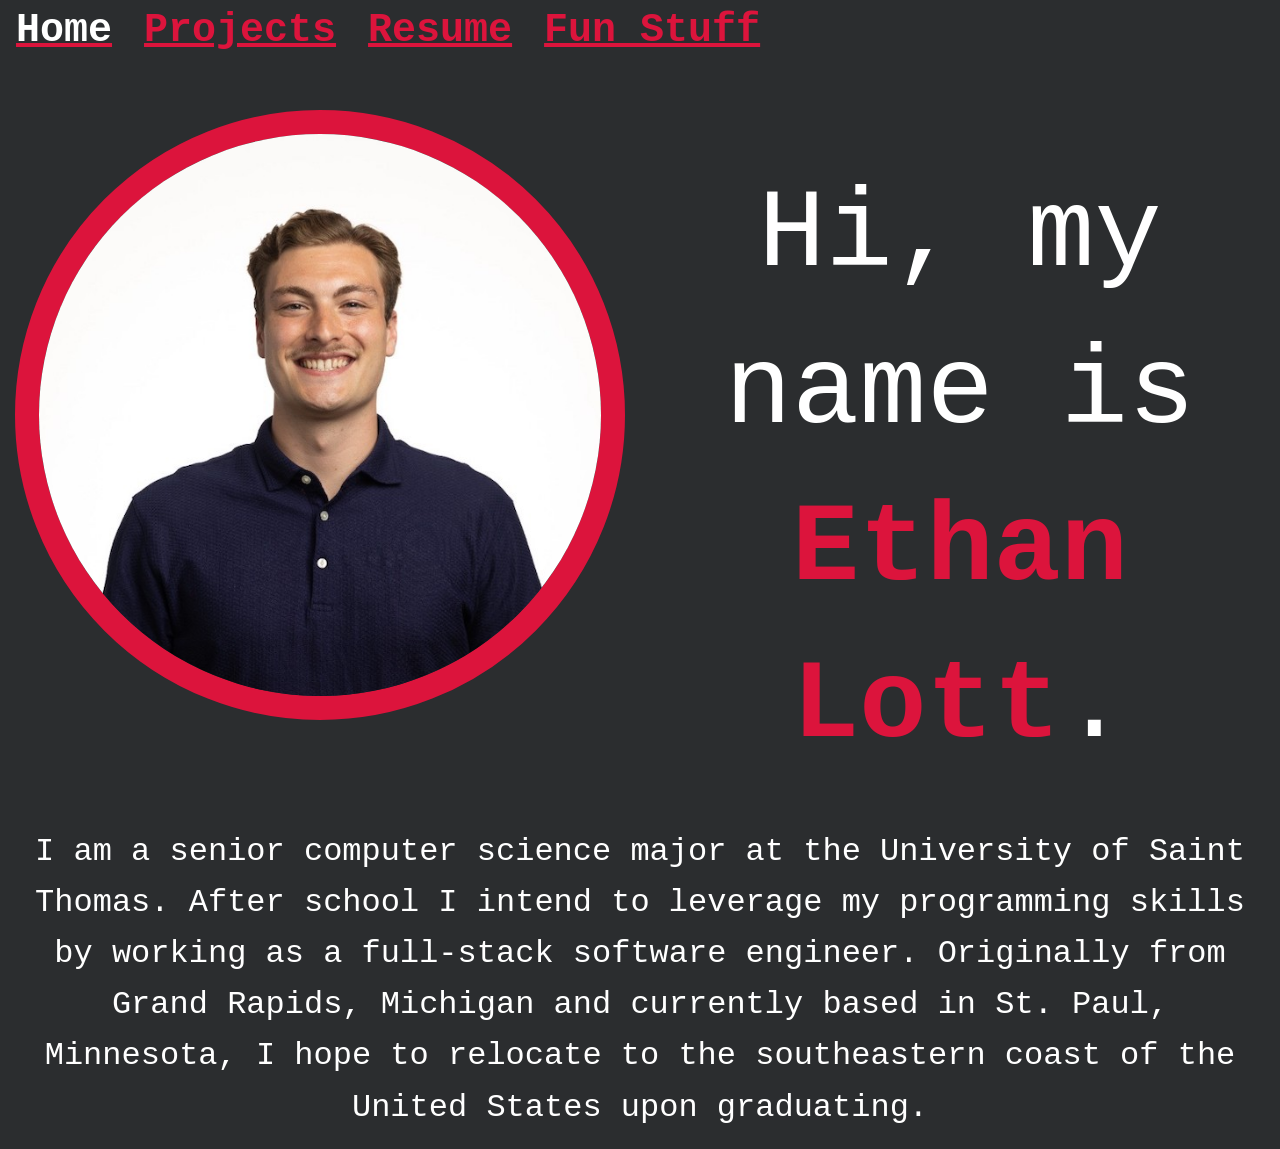
<file: index.html>
<!DOCTYPE html>
<html>
<head>
	<meta charset="utf-8">
	<meta name="viewport" content="width=device-width, initial-scale=1.0">
	<title>Home</title>
	<link rel="stylesheet" href="css/portfolio.css">
</head>
<body>
    <div class="off-canvas-wrapper">
        <!-- Your menu or Off-canvas content goes here -->
        <div class="off-canvas position-left" id="offCanvas" data-off-canvas>
            <!-- Close button -->
            <button class="close-button" aria-label="Close menu" type="button" id="close-button" data-close>
                <span aria-hidden="true">&times;</span>
            </button>

            <!-- Menu -->
            <ul class="vertical menu">
                <li><a href="index.html" target="_self"><span id="current_page">Home</span></a></li>
                <li><a href="projects.html" target="_self">Projects</a></li>
                <li><a href="resume.html" target="_self">Resume</a></li>
                <li><a href="fun.html" target="_self">Fun Stuff</a></li>
            </ul>
        </div>

        <!-- Your page content lives here -->
        <div class="off-canvas-content" data-off-canvas-content>
            <!-- main content within a `grid-container` -->
            <div class="grid-container fluid">
                <!-- `grid-x` represents a row -->
                <div class="grid-x grid-padding-x">
                    <!-- Mobile Menu -->
                    <button type="button" class="cell show-for-small-only small-1 button clear" data-toggle="offCanvas"><div>__</div><div>__</div><div>__</div></button>
                </div>
                
                <div class="grid-x grid-padding-x">
                    <div class="navigation-bar">
                        <!-- Navigation Bar -->
                        <div class="cell hide-for-small-only large-12">
                            <ul class="horizontal menu">
                                <li><a href="index.html" target="_self"><span id="current_page">Home</span></a></li>
                                <li><a href="projects.html" target="_self">Projects</a></li>
                                <li><a href="resume.html" target="_self">Resume</a></li>
                                <li><a href="fun.html" target="_self">Fun Stuff</a></li>
                            </ul>
                        </div>
                    </div>    
                </div>
                
                <div class="grid-x grid-padding-x">
                    <!-- Headshot Image -->
                    <div class="container cell small-12 large-6 text-center">
                        <img id="headshot" src="Headshot.jpeg" alt="Ethan Lott's Headshot Photograph">
                    </div>
                    <div class="container cell small-12 large-6 text-center">
                        <h1 id="introduction">Hi, my name is <span id="name">Ethan Lott</span>.</h1>
                    </div>
                    <div class="container cell small-12 large-12">
                        <p id="intro_paragraph">I am a senior computer science major at the University of Saint Thomas. After school I intend to leverage my programming skills by working as a full-stack 
                            software engineer. Originally from Grand Rapids, Michigan and currently based in St. Paul, Minnesota, I hope to relocate to the southeastern coast of the United 
                            States upon graduating.</p>
                    </div>
                </div>
            </div>
        </div>
    </div>

    <!-- include before closing <body> tag -->
    <script src="js/vendor/jquery.js"></script>
    <script src="js/vendor/what-input.js"></script>
    <script src="js/vendor/foundation.js"></script>
    <script type="application/javascript">
        $(document).foundation();
    </script>
</body>
</html>
</file>
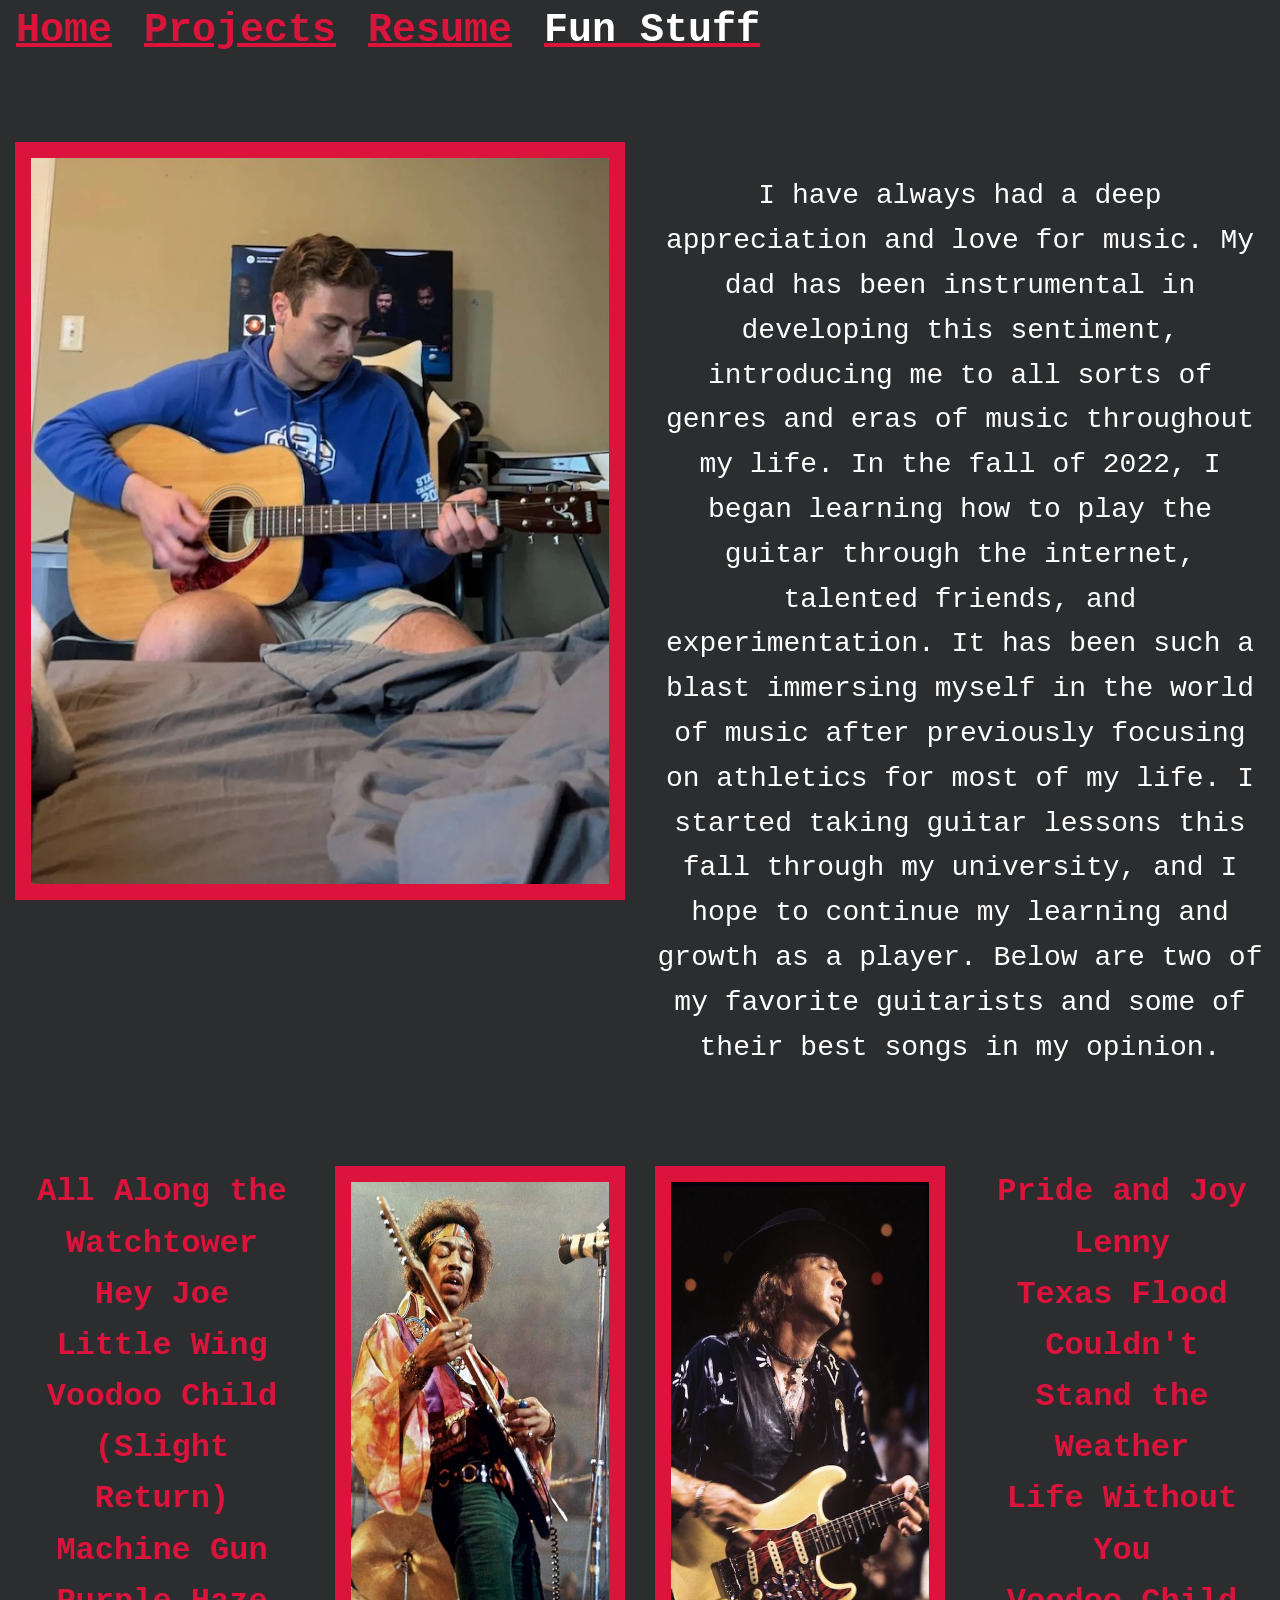
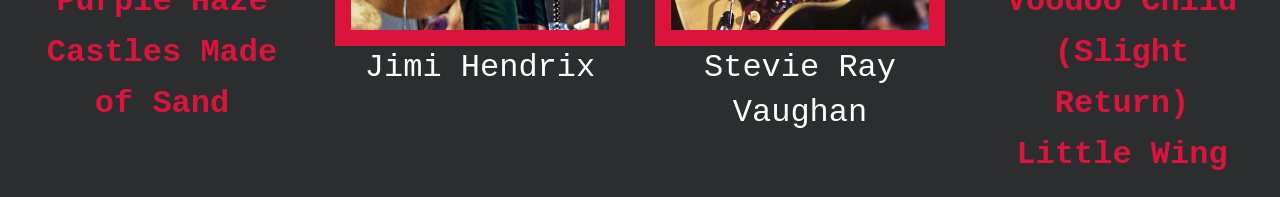
<file: fun.html>
<!DOCTYPE html>
<html>
<head>
	<meta charset="utf-8">
	<meta name="viewport" content="width=device-width, initial-scale=1.0">
	<title>Fun Stuff</title>
	<link rel="stylesheet" href="css/portfolio.css">
</head>
<body>
    <div class="off-canvas-wrapper">
        <!-- Your menu or Off-canvas content goes here -->
        <div class="off-canvas position-left" id="offCanvas" data-off-canvas>
            <!-- Close button -->
            <button class="close-button" aria-label="Close menu" type="button" id="close-button" data-close>
                <span aria-hidden="true">&times;</span>
            </button>

            <!-- Menu -->
            <ul class="vertical menu">
                <li><a href="index.html" target="_self">Home</a></li>
                <li><a href="projects.html" target="_self">Projects</a></li>
                <li><a href="resume.html" target="_self">Resume</a></li>
                <li><a href="fun.html" target="_self"><span id="current_page">Fun Stuff</span></a></li>
            </ul>
        </div>

        <!-- Your page content lives here -->
        <div class="off-canvas-content" data-off-canvas-content>
            <!-- main content within a `grid-container` -->
            <div class="grid-container fluid">
                <!-- `grid-x` represents a row -->
                <div class="grid-x grid-padding-x">
                    <!-- Mobile Menu -->
                    <button type="button" class="cell show-for-small-only small-1 button clear" data-toggle="offCanvas"><div>__</div><div>__</div><div>__</div></button>
                </div>
                
                <div class="grid-x grid-padding-x">
                    <div class="navigation-bar">
                        <!-- Navigation Bar -->
                        <div class="cell hide-for-small-only large-12">
                            <ul class="horizontal menu">
                                <li><a href="index.html" target="_self">Home</a></li>
                                <li><a href="projects.html" target="_self">Projects</a></li>
                                <li><a href="resume.html" target="_self">Resume</a></li>
                                <li><a href="fun.html" target="_self"><span id="current_page">Fun Stuff</span></a></li>
                            </ul>
                        </div>
                    </div>    
                </div>


                <div class="grid-x grid-padding-x project">
                    <!-- Guitar -->
                    <div class="cell small-12 large-6 text-center">
                        <img src="guitar.jpeg" alt="Ethan Lott playing a guitar">
                    </div>
                    <div class="cell small-12 large-6 text-center">
                        <p id="guitar-text">I have always had a deep appreciation and love for music. My dad has been instrumental in developing this sentiment, introducing me to all sorts of genres 
                            and eras of music throughout my life. In the fall of 2022, I began learning how to play the guitar through the internet, talented friends, and experimentation.
                             It has been such a blast immersing myself in the world of music after previously focusing on athletics for most of my life. I started taking guitar lessons this fall through 
                             my university, and I hope to continue my learning and growth as a player. Below are two of my favorite guitarists and some of their best songs in my opinion.</p>
                    </div>
                </div>

                <div class="grid-x grid-padding-x project">
                    <div class="cell small-6 large-3 text-center">
                        <!-- Hendrix -->
                        <ul id="track-list">
                            <li><a href="https://www.youtube.com/watch?v=TLV4_xaYynY" target="_blank">All Along the Watchtower</a></li>
                            <li><a href="https://www.youtube.com/watch?v=rXwMrBb2x1Q" target="_blank">Hey Joe</a></li>
                            <li><a href="https://www.youtube.com/watch?v=ZUrPZmWBbPQ" target="_blank">Little Wing</a></li>
                            <li><a href="https://www.youtube.com/watch?v=qFfnlYbFEiE" target="_blank">Voodoo Child (Slight Return)</a></li>
                            <li><a href="https://www.youtube.com/watch?v=Lw2L_vGUMtE" target="_blank">Machine Gun</a></li>
                            <li><a href="https://www.youtube.com/watch?v=cJunCsrhJjg" target="_blank">Purple Haze</a></li>
                            <li><a href="https://www.youtube.com/watch?v=0MCCvY2oD2w" target="_blank">Castles Made of Sand</a></li>
                        </ul>
                    </div>
                    <div class="cell small-6 large-3 text-center">
                        <img id="legend" src="hendrix.jpeg" alt="Jimi Hendrix playing guitar onstage">
                        <h6>Jimi Hendrix</h6>
                    </div>
                    <div class="cell small-6 large-3 text-center">
                        <!-- SRV -->
                        <img id="legend" src="srv.jpeg" alt="Stevie Ray Vaughan playing guitar onstage">
                        <h6>Stevie Ray Vaughan</h6>
                    </div>
                    <div class="cell small-6 large-3 text-center">
                        <ul id="track-list">
                            <li><a href="https://www.youtube.com/watch?v=kfjXp4KTTY8" target="_blank">Pride and Joy</a></li>
                            <li><a href="https://www.youtube.com/watch?v=i5sqJNFFwqc" target="_blank">Lenny</a></li>
                            <li><a href="https://www.youtube.com/watch?v=OQuY7dHfWrM" target="_blank">Texas Flood</a></li>
                            <li><a href="https://www.youtube.com/watch?v=nO23B5C_Mcw" target="_blank">Couldn't Stand the Weather</a></li>
                            <li><a href="https://www.youtube.com/watch?v=DQ4REYdCkTw" target="_blank">Life Without You</a></li>
                            <li><a href="https://www.youtube.com/watch?v=rb53-sDII0o" target="_blank">Voodoo Child (Slight Return)</a></li>
                            <li><a href="https://www.youtube.com/watch?v=An4uDegHB8s" target="_blank">Little Wing</a></li>
                        </ul>
                    </div>

                </div>
            </div>
        </div>
    </div>

    <!-- include before closing <body> tag -->
    <script src="js/vendor/jquery.js"></script>
    <script src="js/vendor/what-input.js"></script>
    <script src="js/vendor/foundation.js"></script>
    <script type="application/javascript">
        $(document).foundation();
    </script>
</body>
</html>
</file>
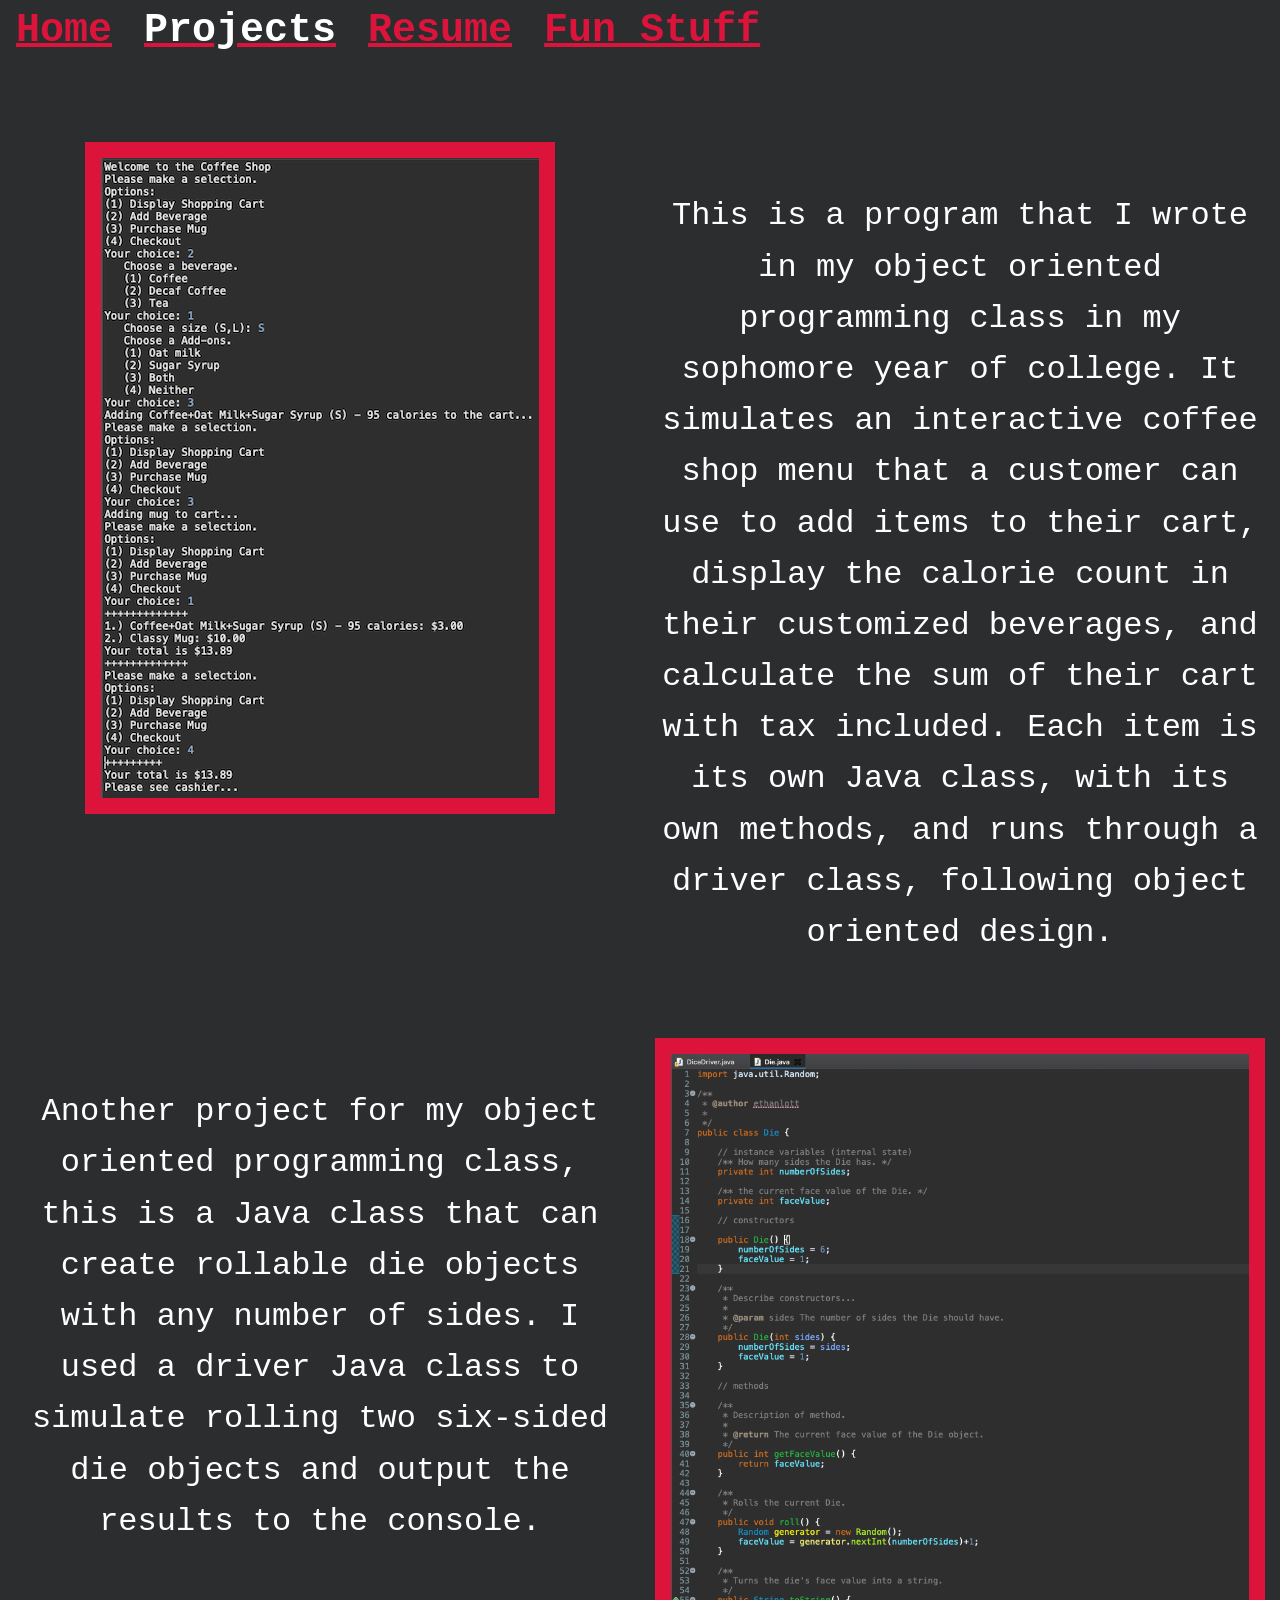
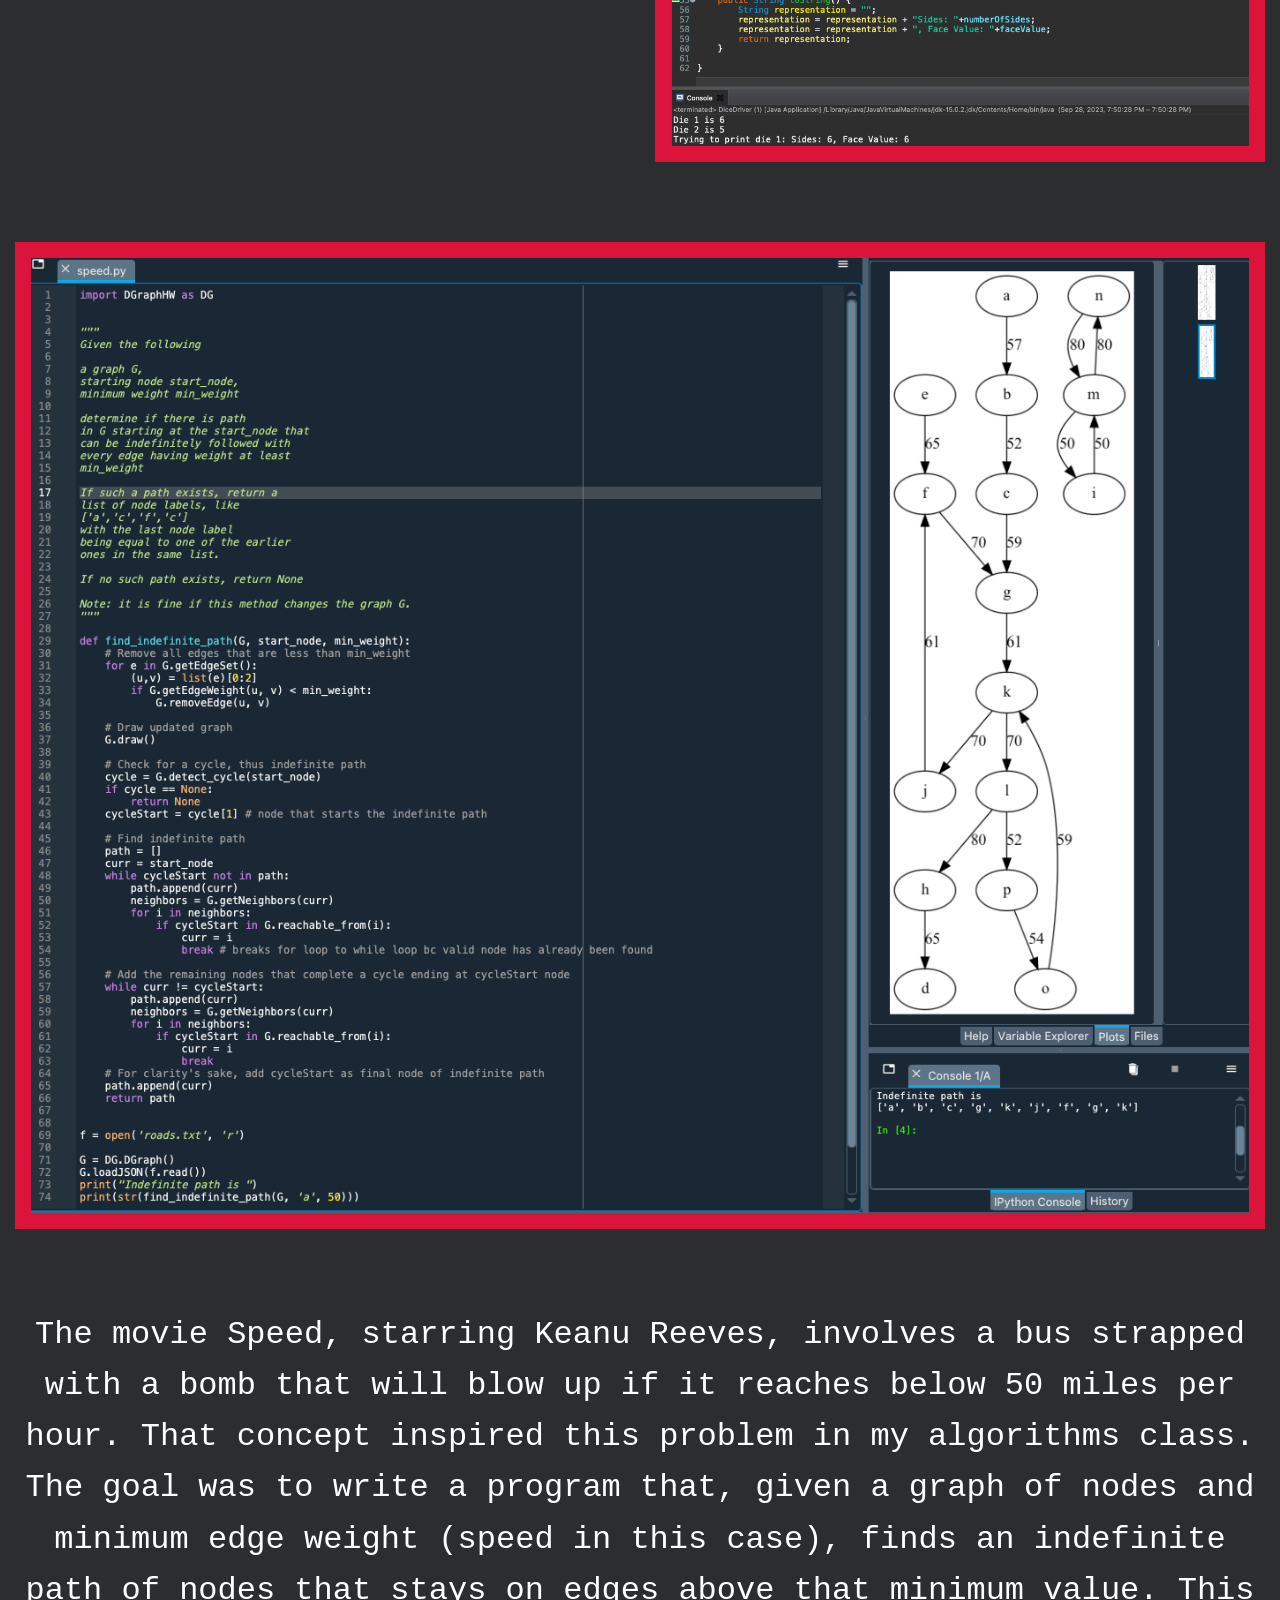
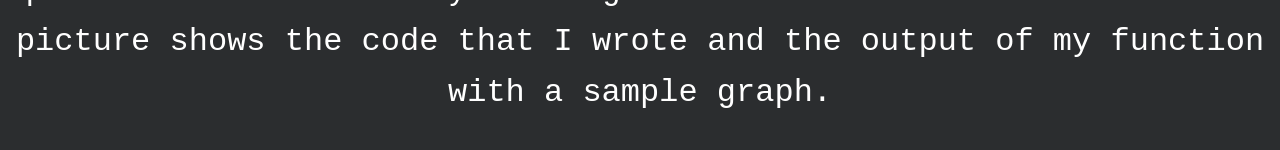
<file: projects.html>
<!DOCTYPE html>
<html>
<head>
	<meta charset="utf-8">
	<meta name="viewport" content="width=device-width, initial-scale=1.0">
	<title>Projects</title>
	<link rel="stylesheet" href="css/portfolio.css">
</head>
<body>
    <div class="off-canvas-wrapper">
        <!-- Your menu or Off-canvas content goes here -->
        <div class="off-canvas position-left" id="offCanvas" data-off-canvas>
            <!-- Close button -->
            <button class="close-button" aria-label="Close menu" type="button" id="close-button" data-close>
                <span aria-hidden="true">&times;</span>
            </button>

            <!-- Menu -->
            <ul class="vertical menu">
                <li><a href="index.html" target="_self">Home</a></li>
                <li><a href="projects.html" target="_self"><span id="current_page">Projects</span></a></li>
                <li><a href="resume.html" target="_self">Resume</a></li>
                <li><a href="fun.html" target="_self">Fun Stuff</a></li>
            </ul>
        </div>

        <!-- Your page content lives here -->
        <div class="off-canvas-content" data-off-canvas-content>
            <!-- main content within a `grid-container` -->
            <div class="grid-container fluid">
                <!-- `grid-x` represents a row -->
                <div class="grid-x grid-padding-x">
                    <!-- Mobile Menu -->
                    <button type="button" class="cell show-for-small-only small-1 button clear" data-toggle="offCanvas"><div>__</div><div>__</div><div>__</div></button>
                </div>
                
                <div class="grid-x grid-padding-x">
                    <div class="navigation-bar">
                        <!-- Navigation Bar -->
                        <div class="cell hide-for-small-only large-12">
                            <ul class="horizontal menu">
                                <li><a href="index.html" target="_self">Home</a></li>
                                <li><a href="projects.html" target="_self"><span id="current_page">Projects</span></a></li>
                                <li><a href="resume.html" target="_self">Resume</a></li>
                                <li><a href="fun.html" target="_self">Fun Stuff</a></li>
                            </ul>
                        </div>
                    </div>    
                </div>


                <div class="grid-x grid-padding-x project">
                    <!-- Projects -->
                    <div class="cell small-12 large-6 text-center">
                        <!-- Kiosk -->
                        <img id="kiosk" src="kiosk.jpeg" alt="Terminal output of a coffee shop kiosk simulation">
                    </div>
                    <div class="cell small-12 large-6 text-center">
                        <p class="project-text" id="kiosk-text">This is a program that I wrote in my object oriented programming class in my sophomore year of college. It simulates an interactive 
                            coffee shop menu that a customer can use to add items to their cart, display the calorie count in their customized beverages, and calculate the sum of their 
                            cart with tax included. Each item is its own Java class, with its own methods, and runs through a driver class, following object oriented design.</p>
                    </div>
                </div>

                <div class="grid-x grid-padding-x project">
                    <div class="cell small-12 large-6 text-center">
                        <!-- Die -->
                        <p class="project-text" id="die-text">Another project for my object oriented programming class, this is a Java class that can create rollable die objects with any number of sides. I used a driver 
                            Java class to simulate rolling two six-sided die objects and output the results to the console.</p>
                    </div>
                    <div class="cell small-12 large-6 text-center">
                        <img id="die" src="die.jpeg" alt="Terminal output and java code that simulates rolling a die">
                    </div>
                </div>

                <div class="grid-x grid-padding-x project">
                    <div class="cell small-12 large-12 text-center">
                        <!-- Speed -->
                        <img id="speed" src="speed.jpeg" alt="Python code that ouputs an indefinite path within a graph of nodes">
                    </div>
                    <div class="cell small-12 large-12 text-center">
                        <p class="project-text" id="speed-text">The movie Speed, starring Keanu Reeves, involves a bus strapped with a bomb that will blow up if it reaches below 50 miles per hour. That concept inspired 
                            this problem in my algorithms class. The goal was to write a program that, given a graph of nodes and minimum edge weight (speed in this case), finds an 
                            indefinite path of nodes that stays on edges above that minimum value. This picture shows the code that I wrote and the output of my function with a sample graph.</p>
                    </div>
                </div>


            </div>
        </div>
    </div>

    <!-- include before closing <body> tag -->
    <script src="js/vendor/jquery.js"></script>
    <script src="js/vendor/what-input.js"></script>
    <script src="js/vendor/foundation.js"></script>
    <script type="application/javascript">
        $(document).foundation();
    </script>
</body>
</html>
</file>
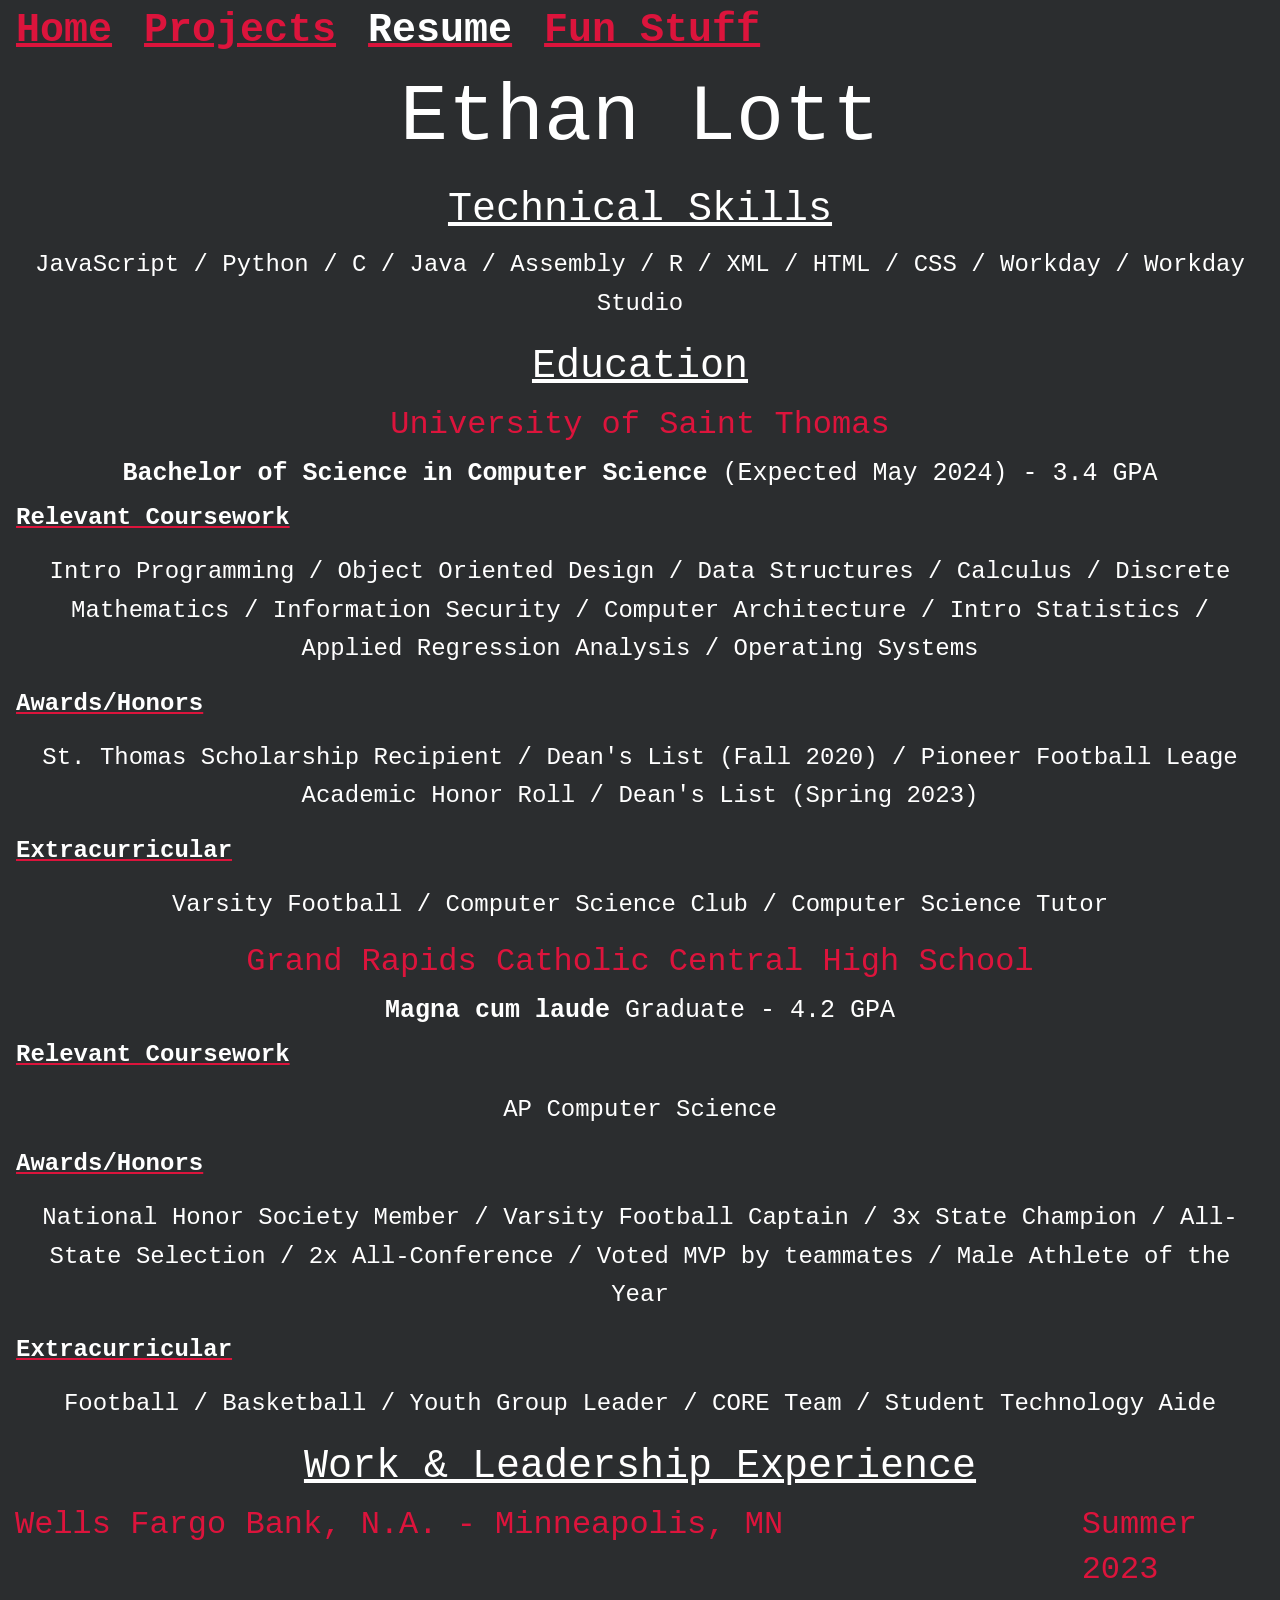
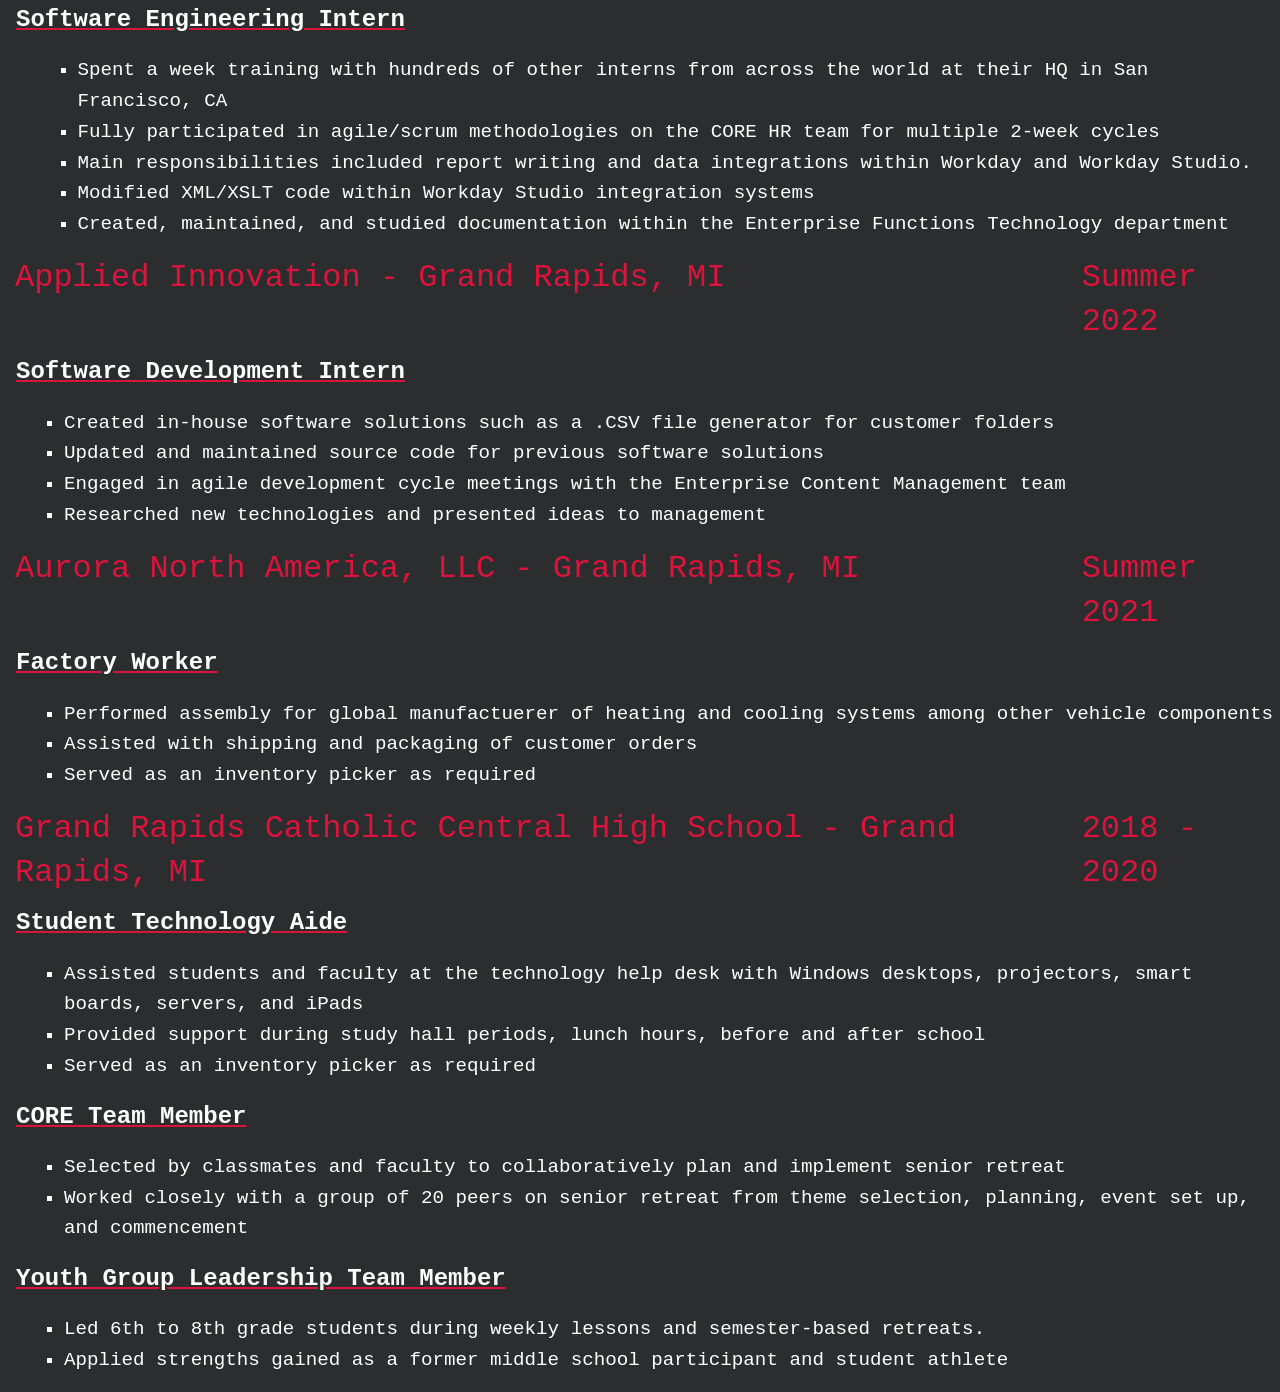
<file: resume.html>
<!DOCTYPE html>
<html>
<head>
	<meta charset="utf-8">
	<meta name="viewport" content="width=device-width, initial-scale=1.0">
	<title>Resume</title>
	<link rel="stylesheet" href="css/portfolio.css">
</head>
<body>
    <div class="off-canvas-wrapper">
        <!-- Your menu or Off-canvas content goes here -->
        <div class="off-canvas position-left" id="offCanvas" data-off-canvas>
            <!-- Close button -->
            <button class="close-button" aria-label="Close menu" type="button" id="close-button" data-close>
                <span aria-hidden="true">&times;</span>
            </button>

            <!-- Menu -->
            <ul class="vertical menu">
                <li><a href="index.html" target="_self">Home</a></li>
                <li><a href="projects.html" target="_self">Projects</a></li>
                <li><a href="resume.html" target="_self"><span id="current_page">Resume</span></a></li>
                <li><a href="fun.html" target="_self">Fun Stuff</a></li>
            </ul>
        </div>

        <!-- Your page content lives here -->
        <div class="off-canvas-content" data-off-canvas-content>
            <!-- main content within a `grid-container` -->
            <div class="grid-container fluid">
                <!-- `grid-x` represents a row -->
                <div class="grid-x grid-padding-x">
                    <!-- Mobile Menu -->
                    <button type="button" class="cell show-for-small-only small-1 button clear" data-toggle="offCanvas"><div>__</div><div>__</div><div>__</div></button>
                </div>
                
                <div class="grid-x grid-padding-x">
                    <div class="navigation-bar">
                        <!-- Navigation Bar -->
                        <div class="cell hide-for-small-only large-12">
                            <ul class="horizontal menu">
                                <li><a href="index.html" target="_self">Home</a></li>
                                <li><a href="projects.html" target="_self">Projects</a></li>
                                <li><a href="resume.html" target="_self"><span id="current_page">Resume</span></a></li>
                                <li><a href="fun.html" target="_self">Fun Stuff</a></li>
                            </ul>
                        </div>
                    </div>    
                </div>
            </div>
            <!-- Resume -->
            <div class="grid-x grid-padding-x">
                <div class="cell large-12 small-12 text-center">
                    <h1>Ethan Lott</h1>
                </div>
            </div>
            <div class="grid-x grid-padding-x">
                <div class="cell large-12 small-12 text-center">
                    <h2>Technical Skills</h2>
                </div>
            </div>
            <div class="grid-x grid-padding-x">
                <div class="cell large-12 small-12 text-center">
                    <p>JavaScript / Python / C / Java / Assembly / R / XML / HTML / CSS / Workday / Workday Studio</p>
                </div>
            </div>
            <div class="grid-x grid-padding-x">
                <div class="cell large-12 small-12 text-center">
                    <h2>Education</h2>
                </div>
            </div>
            <div class="grid-x grid-padding-x">
                <div class="cell large-12 small-12 text-center">
                    <h3><a href="https://www.stthomas.edu" target="_blank">University of Saint Thomas</a></h3>
                </div>
            </div>
            <div class="grid-x grid-padding-x">
                <div class="cell large-12 small-12 text-center">
                    <h4><span>Bachelor of Science in Computer Science</span> (Expected May 2024) - 3.4 GPA</h4>
                </div>
            </div>
            <div class="grid-x grid-padding-x">
                <p class="bold">Relevant Coursework</p>
                <div class="cell large-12 small-12 text-center">
                    <p>Intro Programming / Object Oriented Design / Data Structures / Calculus / Discrete Mathematics / Information Security / Computer Architecture
                    / Intro Statistics / Applied Regression Analysis / Operating Systems
                </p>
                </div>
            </div>
            <div class="grid-x grid-padding-x">
                <p class="bold">Awards/Honors</p>
                <div class="cell large-12 small-12 text-center">
                    <p>St. Thomas Scholarship Recipient / Dean's List (Fall 2020) / Pioneer Football Leage Academic Honor Roll / Dean's List (Spring 2023)</p>
                </div>
            </div>
            <div class="grid-x grid-padding-x">
                <p class="bold">Extracurricular</p>
                <div class="cell large-12 small-12 text-center">
                    <p>Varsity Football / Computer Science Club / Computer Science Tutor</p>
                </div>
            </div>
            <div class="grid-x grid-padding-x">
                <div class="cell large-12 small-12 text-center">
                    <h3><a href="https://grcatholiccentral.org" target="_blank">Grand Rapids Catholic Central High School</a></h3>
                </div>
            </div>
            <div class="grid-x grid-padding-x">
                <div class="cell large-12 small-12 text-center">
                    <div class="cell large-12 small-12 text-center">
                        <h4><span>Magna cum laude</span> Graduate - 4.2 GPA</h4>
                    </div>
                </div>
            </div>
            <div class="grid-x grid-padding-x">
                <p class="bold">Relevant Coursework</p>
                <div class="cell large-12 small-12 text-center">
                    <p>AP Computer Science</p>
                </div>
            </div>
            <div class="grid-x grid-padding-x">
                <p class="bold">Awards/Honors</p>
                <div class="cell large-12 small-12 text-center">
                    <p>National Honor Society Member / Varsity Football Captain / 3x State Champion / All-State Selection / 2x All-Conference / Voted MVP by teammates / Male Athlete of the Year</p>
                </div>
            </div>
            <div class="grid-x grid-padding-x">
                <p class="bold">Extracurricular</p>
                <div class="cell large-12 small-12 text-center">
                    <p>Football / Basketball / Youth Group Leader / CORE Team / Student Technology Aide</p>
                </div>
            </div>
            <div class="grid-x grid-padding-x">
                <div class="cell large-12 small-12 text-center">
                    <h2>Work & Leadership Experience</h2>
                </div>
                
            </div>
            <div class="grid-x grid-padding-x">
                <div class="cell large-10 small-8">
                    <h3><a href="https://www.wellsfargo.com" target="_blank">Wells Fargo Bank, N.A. - Minneapolis, MN</a></h3>
                </div>
                <div class="cell large-2 small-4">
                    <h5>Summer 2023</h5>
                </div>
            </div>
            <div class="grid-x grid-padding-x">
                <p class="bold">Software Engineering Intern</p>
            </div>
            <div class="grid-x grid-padding-x">
                <div class="cell large-12 small-12">
                    <ul id="bullets">
                    <li>Spent a week training with hundreds of other interns from across the world at their HQ in San Francisco, CA</li>
                    <li>Fully participated in agile/scrum methodologies on the CORE HR team for multiple 2-week cycles</li>
                    <li>Main responsibilities included report writing and data integrations within Workday and Workday Studio.</li>
                    <li>Modified XML/XSLT code within Workday Studio integration systems</li>
                    <li>Created, maintained, and studied documentation within the Enterprise Functions Technology department</li>
                </ul>
                </div>
            </div>
            <div class="grid-x grid-padding-x">
                <div class="cell large-10 small-8">
                    <h3><a href="https://www.appliedinnovation.com" target="_blank">Applied Innovation - Grand Rapids, MI</a></h3>
                </div>
                <div class="cell large-2 small-4">
                    <h5>Summer 2022</h5>
                </div>
            </div>
            <div class="grid-x grid-padding-x">
                <p class="bold">Software Development Intern</p>
            </div>
            <div class="grid-x grid-padding-x">
                <ul id="bullets">
                    <li>Created in-house software solutions such as a .CSV file generator for customer folders</li>
                    <li>Updated and maintained source code for previous software solutions </li>
                    <li>Engaged in agile development cycle meetings with the Enterprise Content Management team</li>
                    <li>Researched new technologies and presented ideas to management</li>
                </ul>
            </div>
            <div class="grid-x grid-padding-x">
                <div class="cell large-10 small-8">
                    <h3><a href="https://na.aurora-eos.com" target="_blank">Aurora North America, LLC - Grand Rapids, MI</a></h3>
                </div>
                <div class="cell large-2 small-4">
                    <h5>Summer 2021</h5>
                </div>
            </div>
            <div class="grid-x grid-padding-x">
                <p class="bold">Factory Worker</p>
            </div>
            <div class="grid-x grid-padding-x">
                <ul id="bullets">
                    <li>Performed assembly for global manufactuerer of heating and cooling systems among other vehicle components</li>
                    <li>Assisted with shipping and packaging of customer orders</li>
                    <li>Served as an inventory picker as required</li>
                </ul>
            </div>
            <div class="grid-x grid-padding-x">
                <div class="cell large-10 small-8">
                    <h3><a href="https://grcatholiccentral.org" target="_blank">Grand Rapids Catholic Central High School - Grand Rapids, MI</a></h3>
                </div>
                <div class="cell large-2 small-4">
                    <h5>2018 - 2020</h5>
                </div>
            </div>
            <div class="grid-x grid-padding-x">
                <p class="bold">Student Technology Aide</p>
            </div>
            <div class="grid-x grid-padding-x">
                <ul id="bullets">
                    <li>Assisted students and faculty at the technology help desk with Windows desktops, projectors, smart boards, servers, and iPads</li>
                    <li>Provided support during study hall periods, lunch hours, before and after school</li>
                    <li>Served as an inventory picker as required</li>
                </ul>
            </div>
            <div class="grid-x grid-padding-x">
                <p class="bold">CORE Team Member</p>
            </div>
            <div class="grid-x grid-padding-x">
                <ul id="bullets">
                    <li>Selected by classmates and faculty to collaboratively plan and implement senior retreat</li>
                    <li>Worked closely with a group of 20 peers on senior retreat from theme selection, planning, event set up, and commencement</li>
                </ul>
            </div>
            <div class="grid-x grid-padding-x">
                <p class="bold">Youth Group Leadership Team Member</p>
            </div>
            <div class="grid-x grid-padding-x">
                <ul id="bullets">
                    <li>Led 6th to 8th grade students during weekly lessons and semester-based retreats.</li>
                    <li>Applied strengths gained as a former middle school participant and student athlete</li>
                </ul>
            </div>
        </div>
    </div>

    <!-- include before closing <body> tag -->
    <script src="js/vendor/jquery.js"></script>
    <script src="js/vendor/what-input.js"></script>
    <script src="js/vendor/foundation.js"></script>
    <script type="application/javascript">
        $(document).foundation();
    </script>
</body>
</html>
</file>
<file: css/portfolio.css>
@import "foundation.css";
/* Takes foundation CSS by default, any changes I make will be here */

body {
background-color: #2B2D2F;
}

a {
    color: crimson;
}

a:hover {
    color: white;
}

p {
    color: white;
    font-family: 'Courier New', Courier, 'Lucida Sans Typewriter', 'Lucida Typewriter', sans-serif;
    font-size: 1.5rem;
}

img {
    border-style: solid;
    border-color: crimson;
    border-width: 1rem;
}

h1 {
    font-family: 'Courier New', Courier, 'Lucida Sans Typewriter', 'Lucida Typewriter', sans-serif;
    font-size: 5rem;
    color: white;
}

h2 {
    font-family: 'Courier New', Courier, 'Lucida Sans Typewriter', 'Lucida Typewriter', sans-serif;
    color: white;
    text-decoration-color: crimson;
    text-decoration: underline;
}

h3 {
    font-family: 'Courier New', Courier, 'Lucida Sans Typewriter', 'Lucida Typewriter', sans-serif;
    font-size: 2rem;
}

h4 {
    font-family: 'Courier New', Courier, 'Lucida Sans Typewriter', 'Lucida Typewriter', sans-serif;
    color: white;
}

h5 {
    font-family: 'Courier New', Courier, 'Lucida Sans Typewriter', 'Lucida Typewriter', sans-serif;
    color: crimson;
    font-size: 2rem;
}

h4 span {
    font-weight: bold;
}

h6 {
    font-family: 'Courier New', Courier, 'Lucida Sans Typewriter', 'Lucida Typewriter', sans-serif;
    margin-bottom: 3rem;
    font-style: bold;
    font-size: 2rem;
    color: white;
}

.button {
    font-family: 'Courier New', Courier, 'Lucida Sans Typewriter', 'Lucida Typewriter', sans-serif;
    font-size: 2rem;
    margin-left: 6%;
}

.button div {
    height: 10%;
    font-size: 2rem;
    margin-left: 30%;
    margin-top: 10%;
    margin-bottom: -90%;
    color: crimson;
}

.navigation-bar a {
    font-family: 'Courier New', Courier, 'Lucida Sans Typewriter', 'Lucida Typewriter', sans-serif;
    color: crimson;
    font-size: 2.5rem;
    font-weight: bold;
    text-decoration: underline;
}

.container {
    position: relative;
}

.off-canvas {
    background-color: #2B2D2F;
    font-family: 'Courier New', Courier, 'Lucida Sans Typewriter', 'Lucida Typewriter', sans-serif;
    font-size: 2rem;
}

.project {
    margin-top: 5rem;
}

.project-text {
    font-size: 2rem;
    margin-top: 3rem;
    margin-bottom: auto;
}

.bold {
    color: white;
    font-weight: bold;
    text-decoration: underline;
    text-decoration-color: crimson;
    margin-left: 1rem;
}

#headshot {
    border-radius: 50%;
    border-style: solid;
    border-width: 1.5rem;
    border-color: crimson;
    object-position: bottom;
    margin-top: 3rem;
    margin-bottom: none;
}

#name {
    color: crimson;
    font-weight: bold;
}

#introduction {
    font-size: 7rem;
    margin-top: 6rem;
}

#intro_paragraph {
    margin-top: 2rem;
    font-size: 2rem;
    text-align: center;
}

#current_page {
    color: white;
}

#close-button {
    color: white;
}

#kiosk-text {
    font-size: 2rem;
    position: relative;
}


#die-text {
    margin-bottom: 2rem;
}

#speed {
    margin-bottom: 2rem;
}

#speed-text {
    margin-bottom: 2rem;
}

#guitar-text {
    margin-top: 2rem;
    font-size: 1.75rem;
}

#legend {
    width: auto;
    height: 30rem;
}

#legend-text {
    margin-bottom: 3rem;
    font-style: bold;
    font-size: 5rem;
}

#track-list {
    font-family: 'Courier New', Courier, 'Lucida Sans Typewriter', 'Lucida Typewriter', sans-serif;
    font-size: 2rem;
    font-weight: bold;
    color: crimson;
    list-style: none;
    margin-right: 1rem;
}

#bullets {
    font-family: 'Courier New', Courier, 'Lucida Sans Typewriter', 'Lucida Typewriter', sans-serif;
    color: white;
    margin-left: 5%;
    font-size: 1.2rem;
    list-style:square;
}
</file>
